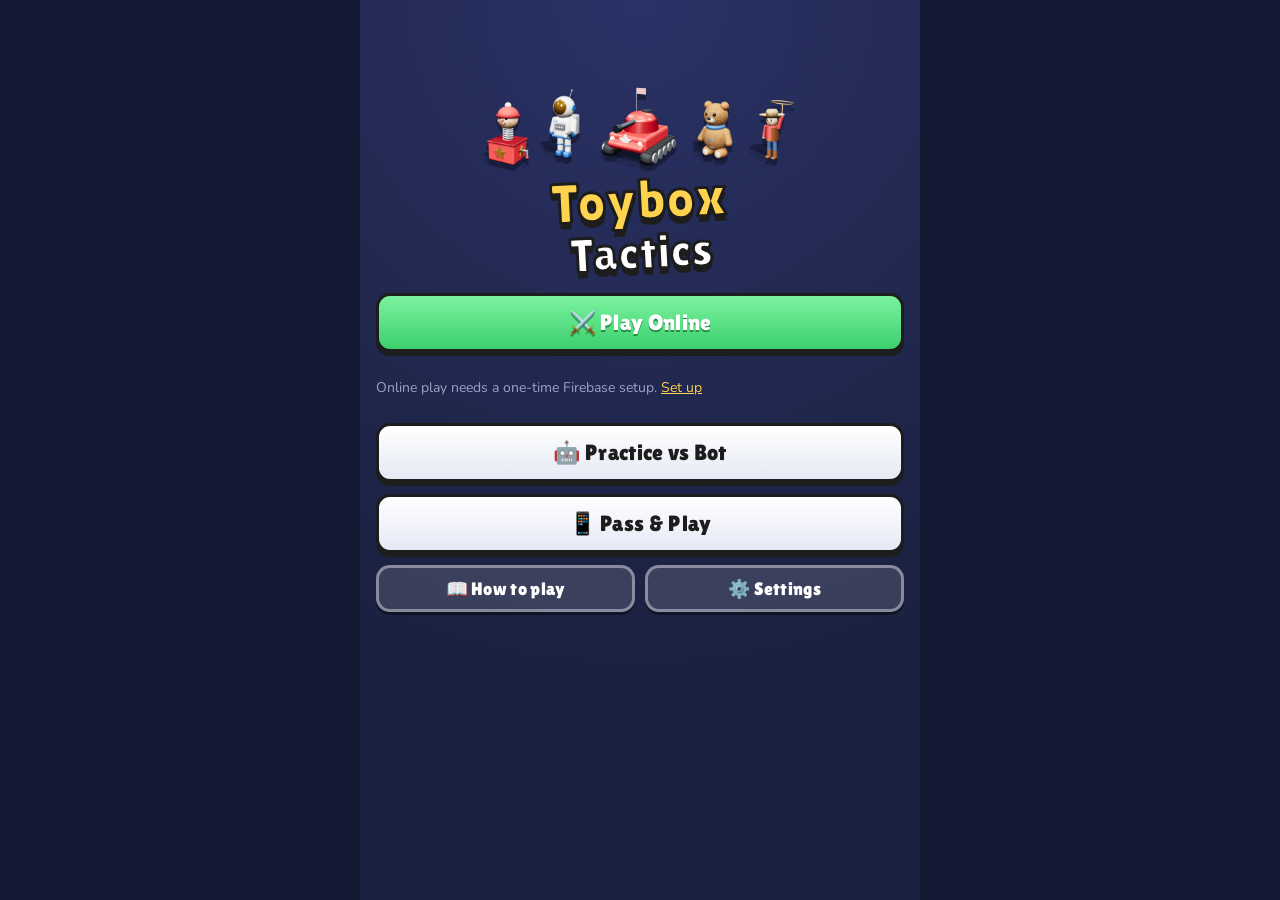
<file: index.html>
<!doctype html>
<html lang="en">
<head>
  <meta charset="utf-8">
  <meta name="viewport" content="width=device-width, initial-scale=1, viewport-fit=cover, user-scalable=no">
  <meta name="theme-color" content="#1b2140">
  <meta name="apple-mobile-web-app-capable" content="yes">
  <meta name="mobile-web-app-capable" content="yes">
  <meta name="apple-mobile-web-app-status-bar-style" content="black-translucent">
  <meta name="apple-mobile-web-app-title" content="Toybox">
  <title>Toybox Tactics</title>
  <link rel="manifest" href="manifest.webmanifest">
  <link rel="icon" href="icons/icon-192.png">
  <link rel="apple-touch-icon" href="icons/icon-180.png">
  <link rel="preconnect" href="https://fonts.googleapis.com">
  <link rel="preconnect" href="https://fonts.gstatic.com" crossorigin>
  <link href="https://fonts.googleapis.com/css2?family=Lilita+One&family=Nunito:wght@600;800;900&display=swap" rel="stylesheet">
  <link rel="stylesheet" href="css/style.css">
</head>
<body>
  <div id="app"></div>
  <script type="module" src="js/app.js"></script>
</body>
</html>
</file>
<file: css/style.css>
:root {
  --bg: #1b2140;
  --bg2: #2a3266;
  --panel: #fff8ec;
  --ink: #1d1d1d;
  --gold: #ffd34d;
  --go: #3ccf6e;
  --go-dark: #1f8f46;
  --red: #e5484d;
  --blue: #3b7dd8;
  --muted: #9aa3c7;
  --safe-b: env(safe-area-inset-bottom, 0px);
  --safe-t: env(safe-area-inset-top, 0px);
  color-scheme: dark;
}
* { box-sizing: border-box; -webkit-tap-highlight-color: transparent; }
html, body { margin: 0; height: 100%; background: var(--bg); color: #fff; font-family: 'Nunito', system-ui, sans-serif; overscroll-behavior: none; }
body { -webkit-user-select: none; user-select: none; touch-action: manipulation; }
#app { height: 100%; max-width: 560px; margin: 0 auto; position: relative; }
h1, h2, h3, h4, .btn, .logo, .pname, .card-badge, .turn-pill { font-family: 'Lilita One', 'Nunito', sans-serif; font-weight: 400; letter-spacing: .3px; }
a { color: var(--gold); }
code { background: #0003; padding: 1px 5px; border-radius: 5px; }

.screen { min-height: 100%; padding: calc(12px + var(--safe-t)) 16px calc(16px + var(--safe-b)); background: radial-gradient(circle at 50% 0%, var(--bg2), var(--bg) 70%); overflow-y: auto; height: 100%; }
.center { display: flex; flex-direction: column; align-items: center; justify-content: center; text-align: center; min-height: 60vh; gap: 10px; }
.note { color: var(--muted); font-size: 14px; }
.row { display: flex; gap: 10px; flex-wrap: wrap; }
.row > .btn { flex: 1; }

/* buttons */
.btn { appearance: none; border: 3px solid var(--ink); border-radius: 14px; padding: 10px 16px; font-size: 18px; color: var(--ink);
  background: linear-gradient(#fff, #e6e9f5); box-shadow: 0 4px 0 var(--ink); cursor: pointer; transition: transform .06s; }
.btn:active { transform: translateY(3px); box-shadow: 0 1px 0 var(--ink); }
.btn.go { background: linear-gradient(#7cf29f, var(--go)); color: #083; color: #fff; text-shadow: 0 2px 0 var(--go-dark); }
.btn.danger { background: linear-gradient(#ff8a8e, var(--red)); color: #fff; }
.btn.ghosty { background: #ffffff22; color: #fff; border-color: #ffffff66; box-shadow: 0 3px 0 #0006; }
.btn.big { font-size: 22px; padding: 14px 18px; width: 100%; }
.btn.small { font-size: 15px; padding: 6px 12px; border-width: 2px; box-shadow: 0 3px 0 var(--ink); }
.btn:disabled { opacity: .5; }
.icon-btn { background: #0005; border: 2px solid #fff6; color: #fff; width: 40px; height: 40px; border-radius: 12px; font-size: 24px; line-height: 1; cursor: pointer; flex: none; }
.chip { margin-left: auto; background: #0004; color: #fff; border: 2px solid #fff5; border-radius: 99px; padding: 6px 12px; font-weight: 800; }

/* home */
.home { display: flex; flex-direction: column; gap: 18px; }
.title-art { text-align: center; margin-top: 4vh; }
.title-chars { display: flex; justify-content: center; align-items: flex-end; height: 120px; }
.tc { width: 82px; margin: 0 -10px; filter: drop-shadow(0 6px 0 #0005); }
.tc2 { width: 110px; z-index: 2; }
.tc0, .tc4 { width: 70px; }
.logo { font-size: 56px; line-height: .9; margin: 6px 0 0; color: var(--gold); -webkit-text-stroke: 3px var(--ink); text-shadow: 0 6px 0 var(--ink); transform: rotate(-3deg); }
.logo span { color: #fff; font-size: 48px; }
.menu { display: flex; flex-direction: column; gap: 12px; }

/* topbar */
.topbar { display: flex; align-items: center; gap: 12px; margin-bottom: 12px; }
.topbar h2 { margin: 0; font-size: 24px; }

/* map picker */
.map-grid { display: grid; grid-template-columns: 1fr 1fr; gap: 12px; }
.map-card { background: var(--panel); color: var(--ink); border: 3px solid var(--ink); border-radius: 16px; padding: 8px; text-align: left; box-shadow: 0 4px 0 var(--ink); cursor: pointer; font-family: inherit; }
.mp-prev { border-radius: 10px; overflow: hidden; aspect-ratio: 1000/1600; max-height: 210px; margin: 0 auto 6px; display: flex; align-items: center; justify-content: center; background: #ddd; }
.mp-prev svg { width: 100%; height: 100%; display: block; }
.dice { font-size: 60px; }
.mp-name { font-family: 'Lilita One'; font-size: 18px; }
.mp-blurb { font-size: 12px; color: #555; line-height: 1.25; }
.mp-obj { font-size: 13px; font-weight: 800; margin-top: 4px; display: flex; align-items: center; gap: 4px; }
.medal-ico { display: inline-block; width: 14px; height: 14px; border-radius: 50%; background: radial-gradient(circle at 35% 35%, #fff6c2, var(--gold) 50%, #b8860b); border: 2px solid var(--ink); vertical-align: -2px; margin-right: 3px; }

/* forms */
.form { display: flex; flex-direction: column; gap: 14px; }
.form label { display: flex; flex-direction: column; gap: 6px; font-weight: 800; }
.form input, .form textarea { font: inherit; font-size: 17px; padding: 12px; border-radius: 12px; border: 3px solid var(--ink); background: #fff; color: var(--ink); user-select: text; -webkit-user-select: text; }
.form .toggle { flex-direction: row; align-items: center; gap: 10px; }
.form .toggle input { width: 22px; height: 22px; }
.err { color: #ff9a9a; font-weight: 800; min-height: 1em; }
.or { text-align: center; color: var(--muted); }

/* lobby */
.lobby-actions { display: flex; flex-direction: column; gap: 10px; }
.section { margin: 22px 0 8px; }
.game-list { display: flex; flex-direction: column; gap: 10px; }
.game-item { display: flex; align-items: center; gap: 10px; background: #ffffff14; border: 2px solid #ffffff2a; border-radius: 14px; padding: 10px; }
.game-item.hot { border-color: var(--gold); background: #ffd34d22; }
.gi-map { width: 38px; height: 54px; border-radius: 8px; border: 2px solid var(--ink); flex: none; }
.gi-main { flex: 1; min-width: 0; }
.gi-title { font-family: 'Lilita One'; font-size: 18px; }
.gi-sub { font-size: 13px; color: #d7dcf5; }
.gi-btns { display: flex; flex-direction: column; gap: 6px; }
.theme-fort.gi-map { background: linear-gradient(#6cc04a, #4fa83a); }
.theme-clouds.gi-map { background: linear-gradient(#ffd1ea, #e3d4ff); }
.theme-lava.gi-map { background: radial-gradient(#ff9800 30%, #e7c07a 32%); }
.theme-attic.gi-map { background: linear-gradient(90deg, #47304f, #3e2a47); }
.theme-bay.gi-map { background: linear-gradient(#7fd3f7, #3aa6dd); }
.theme-trenches.gi-map { background: #f2d68c; }
.theme-pool.gi-map { background: linear-gradient(#5fd0e8, #2aa3c9); }
.theme-rocket.gi-map { background: radial-gradient(#2b2d6e, #11122e); }
.spinner { width: 42px; height: 42px; border: 5px solid #fff3; border-top-color: var(--gold); border-radius: 50%; animation: spin 1s linear infinite; }
.code { font-family: 'Lilita One'; font-size: 34px; letter-spacing: 4px; color: var(--gold); }
@keyframes spin { to { transform: rotate(360deg); } }

/* rules */
.rules { line-height: 1.45; font-size: 15px; }
.rules h3 { color: var(--gold); margin: 18px 0 6px; }
.rules ul { padding-left: 20px; }
.troop-list { display: flex; flex-direction: column; gap: 10px; }
.troop-row { display: flex; gap: 12px; align-items: center; }
.troop-row .card { flex: none; }
.sheet .rules { color: var(--ink); }
.sheet .rules h3 { color: #b35c00; }

/* --------------------------------------------------------------- game */
.game-screen { padding: 0; overflow: hidden; }
.game { height: 100%; display: flex; flex-direction: column; position: relative; overflow: hidden; background: #10142b; }
.hud { display: flex; align-items: center; gap: 8px; padding: calc(6px + var(--safe-t)) 8px 6px; background: linear-gradient(#232a55, #161b3a); border-bottom: 3px solid #000; z-index: 2; }
.player-tag { display: flex; align-items: center; gap: 6px; padding: 3px 10px 3px 4px; border-radius: 12px; border: 2px solid transparent; min-width: 0; }
.player-tag.active { border-color: var(--gold); box-shadow: 0 0 12px #ffd34d88; }
.player-tag.red .pname { color: #ffb3b5; }
.player-tag.blue .pname { color: #b6d4ff; }
.avatar { width: 38px; height: 38px; background: #fff2; border-radius: 10px; }
.avatar svg { width: 100%; height: 100%; }
.pname { font-size: 16px; white-space: nowrap; overflow: hidden; text-overflow: ellipsis; max-width: 110px; }
.pstats { font-size: 12px; color: #d7dcf5; white-space: nowrap; }
.op-rack { display: flex; margin-left: auto; padding-right: 4px; }
.op-rack .card-back { width: 22px; height: 30px; margin-left: -8px; border-radius: 5px; font-size: 11px; }
.op-rack.sniping .card-back { width: 30px; height: 42px; margin-left: -4px; cursor: pointer; animation: wiggle 1s ease-in-out infinite; box-shadow: 0 0 0 3px var(--gold); }
.op-rack .card-back.locked { transform: rotate(80deg) scale(.9); opacity: .6; }

.board-wrap { flex: 1; min-height: 0; position: relative; display: flex; align-items: center; justify-content: center; }
.board-holder { height: 100%; width: 100%; position: relative; }
.board-holder > div { position: absolute; inset: 4px; }
.board-holder svg.board { width: 100%; height: 100%; display: block; }
.bl-static svg { filter: drop-shadow(0 6px 14px #000a); }
.toast-layer { position: absolute; top: 12px; left: 0; right: 0; display: flex; flex-direction: column; align-items: center; gap: 6px; pointer-events: none; }
.toast { background: #000c; border: 2px solid #fff4; padding: 8px 14px; border-radius: 12px; font-weight: 800; font-size: 14px; animation: toastIn .3s ease-out, toastOut .4s ease-in 2.2s forwards; max-width: 90%; text-align: center; }
.toast.gold { background: var(--gold); color: var(--ink); border-color: var(--ink); font-family: 'Lilita One'; font-size: 22px; }
@keyframes toastIn { from { transform: translateY(-14px) scale(.8); opacity: 0; } }
@keyframes toastOut { to { opacity: 0; transform: translateY(-10px); } }

.prompt { z-index: 3; }
.bar { display: flex; align-items: center; gap: 8px; padding: 8px 10px; background: var(--panel); color: var(--ink); border-top: 3px solid var(--ink); font-size: 14px; line-height: 1.3; }
.bar .txt { flex: 1; }
.bar .txt span { color: #444; font-size: 13px; }
.bar.hint { background: #232a55; color: #d7dcf5; border-top-color: #000; font-size: 13px; }
.bar.effect { background: #fff1c2; }
.bar.confirm { background: #e3ffe9; }
.bar.recap { background: #232a55; color: #fff; border-top-color: #000; }
.bar.recap.red { box-shadow: inset 6px 0 0 var(--red); }
.bar.recap.blue { box-shadow: inset 6px 0 0 var(--blue); }

.hand-area { background: linear-gradient(#5a3a22, #3b2414); border-top: 4px solid #000; padding: 6px 8px calc(8px + var(--safe-b)); z-index: 2; }
.hud-me { display: flex; align-items: center; gap: 8px; margin-bottom: 6px; }
.turn-pill { margin: 0 auto; background: #0005; padding: 4px 14px; border-radius: 99px; font-size: 15px; color: #d7dcf5; }
.turn-pill.mine { background: var(--gold); color: var(--ink); animation: pulse 1.6s ease-in-out infinite; }
.discard-btn { background: #0005; color: #fff; border: 2px solid #fff4; border-radius: 10px; padding: 4px 10px; font-weight: 800; }
.hand-row { display: flex; gap: 8px; align-items: flex-end; }
.draw-btn { flex: none; width: 66px; background: none; border: none; color: #fff; padding: 0; display: flex; flex-direction: column; align-items: center; cursor: pointer; }
.draw-btn small { font-size: 10px; color: #f3dcc4; white-space: nowrap; }
.db-card { position: relative; }
.db-card .card-back { width: 54px; height: 72px; }
.db-card b { position: absolute; inset: 0; display: flex; align-items: center; justify-content: center; font-family: 'Lilita One'; font-size: 24px; color: #fff; -webkit-text-stroke: 1.5px var(--ink); }
.draw-btn.disabled { opacity: .45; }
.hand { flex: 1; display: flex; gap: 6px; overflow-x: auto; overflow-y: visible; padding: 16px 2px 2px; scroll-snap-type: x mandatory; touch-action: pan-x; scrollbar-width: none; }
.hand::-webkit-scrollbar { display: none; }
.empty-hand { color: #f3dcc4; font-weight: 800; align-self: center; padding: 20px 6px; }

/* cards */
.card { --c: var(--red); --cd: #9b1c22; --cl: #ffb3b5; position: relative; flex: none; width: 66px; height: 88px; border-radius: 10px; border: 2px solid #00000088;
  background: linear-gradient(145deg, var(--cl) 0%, var(--c) 35%, var(--cd) 100%); box-shadow: inset 0 1px 0 #fff8, inset 0 -2px 0 #0004, 0 4px 8px #0008; scroll-snap-align: start; transition: transform .15s, box-shadow .15s; cursor: pointer; }
.card::before { content: ''; position: absolute; inset: 5px 5px 17px; border-radius: 6px; background: radial-gradient(circle at 50% 35%, #ffffff, #d9dee6 60%, #9aa3ae); box-shadow: inset 0 2px 4px #0006; }
.card.blue { --c: var(--blue); --cd: #173f7a; --cl: #b6d4ff; }
.card-art { position: absolute; inset: 4px 2px 18px; z-index: 1; }
.card-art svg { width: 100%; height: 100%; }
.card-badge { position: absolute; top: -9px; left: -9px; width: 28px; height: 28px; border-radius: 50%; background: radial-gradient(circle at 35% 30%, #fff, #dfe4ea 60%, #a9b2bd); border: 2px solid var(--cd); box-shadow: 0 2px 4px #0007; color: var(--cd); display: flex; align-items: center; justify-content: center; font-size: 18px; z-index: 2; }
.card-name { position: absolute; left: 0; right: 0; bottom: 2px; text-align: center; font-family: 'Lilita One'; font-size: 12px; color: #fff; text-shadow: 0 1px 2px #000c; }
.card-fx { position: absolute; top: 2px; right: 2px; width: 20px; height: 20px; background: linear-gradient(#fff, #d7dce3); border-radius: 6px; border: 1px solid #0007; box-shadow: 0 1px 2px #0006; z-index: 1; }
.card-fx svg { width: 100%; height: 100%; display: block; }
.card-count { position: absolute; bottom: -8px; right: -8px; background: var(--gold); color: var(--ink); border: 2px solid var(--ink); border-radius: 99px; font-weight: 900; font-size: 12px; padding: 0 6px; z-index: 2; }
.card.selected { transform: translateY(-14px) scale(1.06); box-shadow: 0 0 0 3px var(--gold), 0 0 16px #ffd34daa, 0 10px 12px #000a; }
.card.ready:not(.selected) { animation: ready 2.4s ease-in-out infinite; }
.card.locked { filter: grayscale(.8) brightness(.7); transform: rotate(-6deg); }
.card-lock { position: absolute; inset: 0; display: flex; align-items: center; justify-content: center; font-size: 26px; }
.card-back { width: 40px; height: 54px; border-radius: 8px; border: 3px solid var(--ink); display: flex; align-items: center; justify-content: center; color: #fff9; font-size: 18px;
  background: repeating-linear-gradient(45deg, #ffffff22 0 6px, transparent 6px 12px), var(--red); flex: none; transition: transform .2s; }
.card-back.blue { background: repeating-linear-gradient(45deg, #ffffff22 0 6px, transparent 6px 12px), var(--blue); }
.drag-layer { position: fixed; inset: 0; pointer-events: none; z-index: 50; }
.drag-card { position: absolute; left: 0; top: 0; margin: -110px 0 0 -33px; transition: none; filter: drop-shadow(0 10px 8px #0008); }
.drag-card .card { transform: scale(1.15) rotate(-4deg); }
.drag-card.over-legal .card { box-shadow: 0 0 0 4px var(--go), 0 8px 14px #000a; transform: scale(1.25); }

/* sheets & overlays */
.sheet-layer { position: absolute; inset: 0; pointer-events: none; z-index: 20; }
.sheet-layer > * { pointer-events: auto; }
.sheet-bg { position: absolute; inset: 0; background: #0007; animation: fade .2s; }
.sheet { position: absolute; left: 0; right: 0; bottom: 0; max-height: 82%; overflow-y: auto; background: var(--panel); color: var(--ink); border-top: 4px solid var(--ink); border-radius: 22px 22px 0 0;
  padding: 16px 16px calc(16px + var(--safe-b)); display: flex; flex-direction: column; gap: 10px; animation: up .25s ease-out; }
.sheet h3 { margin: 0; font-size: 22px; }
.sheet p { margin: 0; line-height: 1.4; }
.sheet .menu .btn { width: 100%; }
.stack-list { display: flex; gap: 12px; flex-wrap: wrap; padding: 10px 4px; }
.stack-list.pick > div { cursor: pointer; }
.card-detail { display: flex; gap: 16px; align-items: center; }
.card-detail .card { transform: scale(1.3); margin: 12px; }
.overlay { position: absolute; inset: 0; display: flex; align-items: center; justify-content: center; background: #000a; animation: fade .3s; padding: 20px; }
.overlay .panel { background: var(--panel); color: var(--ink); border: 4px solid var(--ink); border-radius: 22px; padding: 22px; text-align: center; width: 100%; max-width: 380px; box-shadow: 0 8px 0 var(--ink); animation: pop .35s cubic-bezier(.2, 1.6, .4, 1); }
.overlay.pass.red { background: radial-gradient(#e5484dcc, #300a); }
.overlay.pass.blue { background: radial-gradient(#3b7dd8cc, #0a1a3a); }
.overlay h2 { font-size: 34px; margin: 6px 0; }
.overlay .trophy { width: 120px; height: 120px; margin: -70px auto 0; filter: drop-shadow(0 6px 0 #0006); }
.overlay .score { font-weight: 900; font-size: 18px; }
@keyframes fade { from { opacity: 0; } }
@keyframes up { from { transform: translateY(100%); } }
@keyframes pop { from { transform: scale(.6); opacity: 0; } }
.app-toast { position: fixed; left: 50%; bottom: calc(30px + var(--safe-b)); transform: translateX(-50%); background: #000d; color: #fff; padding: 10px 16px; border-radius: 12px; z-index: 99; font-weight: 800; max-width: 90%; text-align: center; animation: toastIn .3s; }

/* --------------------------------------------------------------- living troops */
svg .bob, .troop-art.idle { transform-box: fill-box; transform-origin: 50% 100%; animation: bob 2.4s ease-in-out infinite; }
svg .bob.t0, .troop-art.t0.idle { animation: boing 1.6s ease-in-out infinite; }
svg .bob.t4, .troop-art.t4.idle { animation: bob 2.4s ease-in-out infinite; }
.part-lasso { transform-box: fill-box; transform-origin: 20% 100%; animation: tilt 1s ease-in-out infinite; }
svg .bob.t7, .troop-art.t7.idle { animation: stomp 1.8s ease-in-out infinite; }
svg .bob.t3, .troop-art.t3.idle { animation: stomp 2.2s ease-in-out infinite; }
.stack:nth-child(3n) .bob { animation-delay: -.7s; }
.stack:nth-child(3n+1) .bob { animation-delay: -1.3s; }
.eyes { transform-box: fill-box; transform-origin: center; animation: blink 4.5s infinite; }
.part-arm { transform-box: fill-box; transform-origin: 80% 80%; animation: wave 1.4s ease-in-out infinite; }
.part-arm2 { transform-box: fill-box; transform-origin: 20% 80%; animation: wave2 1.4s ease-in-out infinite .2s; }
.part-head { transform-box: fill-box; transform-origin: 50% 100%; animation: tilt 3s ease-in-out infinite; }
.part-key { transform-box: fill-box; transform-origin: 0% 50%; animation: spinkey 1.2s linear infinite; }
.part-spark { animation: flicker .6s steps(2) infinite; }
.part-light { animation: flicker 1.1s steps(2) infinite; }
.part-light2 { animation: flicker 1.1s steps(2) infinite .55s; }
.visor { animation: visor 3s ease-in-out infinite; }
.part-spring { transform-box: fill-box; transform-origin: 50% 100%; }
.token.fresh { transform-box: fill-box; transform-origin: center; animation: drop .55s cubic-bezier(.2, 1.4, .4, 1); }
@keyframes bob { 0%, 100% { transform: translateY(0) scaleY(1); } 50% { transform: translateY(-4%) scaleY(1.03); } }
@keyframes boing { 0%, 100% { transform: translateY(0) scale(1, 1); } 30% { transform: translateY(-9%) scale(.95, 1.08); } 60% { transform: translateY(0) scale(1.06, .94); } }
@keyframes fly { 0%, 100% { transform: translate(0, 0) rotate(-3deg); } 50% { transform: translate(3%, -7%) rotate(4deg); } }
@keyframes stomp { 0%, 100% { transform: rotate(0); } 25% { transform: rotate(-3deg) translateY(-2%); } 50% { transform: rotate(0); } 75% { transform: rotate(3deg) translateY(-2%); } }
@keyframes blink { 0%, 92%, 100% { transform: scaleY(1); } 95% { transform: scaleY(.1); } }
@keyframes wave { 0%, 100% { transform: rotate(0); } 50% { transform: rotate(-14deg); } }
@keyframes wave2 { 0%, 100% { transform: rotate(0); } 50% { transform: rotate(14deg); } }
@keyframes tilt { 0%, 100% { transform: rotate(-3deg); } 50% { transform: rotate(3deg); } }
@keyframes spinkey { to { transform: rotate(360deg); } }
@keyframes flicker { 50% { opacity: .3; } }
@keyframes visor { 0%, 100% { transform: translateX(0); } 50% { transform: translateX(2px); } }
@keyframes drop { 0% { transform: translateY(-60px) scale(1.5); opacity: 0; } 60% { transform: translateY(6px) scale(.95); opacity: 1; } }
@keyframes ready { 0%, 100% { transform: translateY(0); } 50% { transform: translateY(-3px); } }
@keyframes wiggle { 0%, 100% { transform: rotate(-4deg); } 50% { transform: rotate(4deg); } }
@keyframes pulse { 50% { box-shadow: 0 0 0 4px #ffd34d55; } }

/* board highlights */
.hl-ring { stroke-width: 10; stroke-dasharray: 26 14; animation: dash 1s linear infinite; }
.hl-place .hl-ring { stroke: #fff; fill: #ffffff2a; filter: drop-shadow(0 0 8px #fff); }
.hl-target .hl-ring { stroke: #ff3b3b; fill: #ff3b3b33; filter: drop-shadow(0 0 8px #ff3b3b); }
.hl-own .hl-ring { stroke: #7df9ff; fill: #7df9ff33; }
.hl-dest .hl-ring { stroke: #ff9f1c; fill: #ff9f1c33; }
.hl .hover .hl-ring { stroke-width: 16; fill: #3ccf6e66; stroke: #3ccf6e; }
.recent rect { animation: recent 1.4s ease-in-out infinite; }
.ghost-token { opacity: .8; animation: ghosty 1s ease-in-out infinite; }
@keyframes dash { to { stroke-dashoffset: -40; } }
@keyframes recent { 50% { opacity: .25; } }
@keyframes ghosty { 50% { opacity: .5; } }
.flag { transform-box: fill-box; transform-origin: 0 50%; animation: flag 1.2s ease-in-out infinite; }
@keyframes flag { 50% { transform: scaleX(.8) skewY(6deg); } }
.smoke { animation: smoke 3s ease-in-out infinite; }
@keyframes smoke { 50% { transform: translateY(-14px); opacity: .4; } }
.ghost { animation: smoke 2.6s ease-in-out infinite; }
.rocket { animation: smoke 2.2s ease-in-out infinite; }
.medal { animation: none; }
.zap { animation: flicker .3s steps(2) infinite; }

@media (prefers-reduced-motion: reduce) {
  *, *::before, *::after { animation: none !important; }
}
@media (min-height: 760px) {
  .card { width: 72px; height: 96px; }
}
.panel .btn.ghosty, .sheet .btn.ghosty { background: #0000000d; color: var(--ink); border-color: #0005; box-shadow: 0 3px 0 #0004; }
.bar .btn.ghosty { background: #0000000d; color: var(--ink); border-color: #0005; box-shadow: 0 3px 0 #0004; }
.bar.hint .btn.ghosty, .bar.recap .btn.ghosty { color: #fff; border-color: #fff6; }

/* Rendered 3D toys */
img.troop-art { width: 100%; height: 100%; object-fit: contain; display: block; pointer-events: none; -webkit-user-drag: none; }
.card-art img.troop-art { filter: drop-shadow(0 2px 2px #0005); }
.card-art { transform: scale(1.14); transform-origin: 50% 75%; }
.card-art img.troop-art.idle { animation: bob 2.4s ease-in-out infinite; }
.card-art img.t0.idle { animation: boing 1.6s ease-in-out infinite; }
.card-art img.t7.idle, .card-art img.t5.idle { animation: stomp 1.8s ease-in-out infinite; }

/* =====================================================================
   Arena layout: full-bleed angled board with floating HUD and card tray
   ===================================================================== */
.game { background: #141a2e; }
.game[data-theme="fort"] { background: #3d7426; }
.game[data-theme="clouds"] { background: #e7c3e6; }
.game[data-theme="lava"] { background: #2a1c16; }
.game[data-theme="attic"] { background: #33221a; }
.game[data-theme="bay"] { background: #d9e1e8; }
.game[data-theme="trenches"] { background: #cfa962; }
.game[data-theme="pool"] { background: #e2c18a; }
.game[data-theme="rocket"] { background: #181c2d; }
.game .board-wrap { position: absolute; inset: 0; z-index: 0; }
.game .board-holder > div { inset: 0; }
.bl-static svg { filter: none; }
.game .hud-top { position: absolute; top: 0; left: 0; right: 0; background: linear-gradient(#0b1024ee, #0b102400); border: 0; padding-bottom: 22px; }
.game .prompt { position: absolute; left: 8px; right: 8px; bottom: calc(var(--tray-h, 196px) + 6px); z-index: 4; }
.game .prompt .bar { border-radius: 14px; border: 3px solid #0b1024; box-shadow: 0 6px 0 #0006, inset 0 2px 0 #fff8; }
.game .prompt .bar.hint, .game .prompt .bar.recap { background: linear-gradient(#2c3878f2, #1b2352f2); }
.game .toast-layer { top: 84px; }

/* plates (player banners) */
.plate { display: flex; align-items: center; gap: 6px; padding: 3px 8px 3px 3px; border-radius: 12px; min-width: 0; flex: 1 1 auto; max-width: 250px;
  background: linear-gradient(#3d4c9a, #222c66); border: 2px solid #0b1024; box-shadow: inset 0 2px 0 #ffffff44, 0 3px 0 #0007; }
.plate.red { background: linear-gradient(#d4484d, #8f1d22); }
.plate.blue { background: linear-gradient(#4a86dc, #173f7a); }
.plate.active { box-shadow: 0 0 0 3px var(--gold), 0 0 16px #ffd34d99, inset 0 2px 0 #ffffff55; }
.plate-avatar { width: 40px; height: 40px; border-radius: 9px; background: radial-gradient(#ffffff55, #0003); flex: none; overflow: hidden; }
.plate-info { min-width: 0; flex: 1; }
.plate .pname { color: #fff !important; font-size: 16px; text-shadow: 0 2px 0 #0008; max-width: 100%; }
.plate-sub { font-size: 10.5px; color: #ffffffcc; white-space: nowrap; font-weight: 800; }
.plate-medals { display: flex; align-items: center; gap: 2px; background: #0b102488; border-radius: 10px; padding: 2px 7px 2px 3px; flex: none; }
.plate-medals img { width: 24px; height: 24px; }
.plate-medals b { font-family: 'Lilita One'; font-size: 20px; color: var(--gold); text-shadow: 0 2px 0 #000; }
.plate-medals small { font-size: 11px; color: #fff9; font-weight: 800; }

/* card tray */
.game .hand-area { position: absolute; left: 0; right: 0; bottom: 0; z-index: 3; border: 0; padding: 8px 8px calc(8px + var(--safe-b));
  background: linear-gradient(#2a3157f4, #141a33fa); border-top: 3px solid #0b1024; box-shadow: 0 -2px 0 #ffffff22 inset, 0 -8px 20px #0007; border-radius: 22px 22px 0 0; }
.game .hud-me { margin-bottom: 4px; }
.game .hud-me .plate { flex: 0 1 auto; max-width: 200px; }
.game .hud-me .plate-avatar { display: none; }
.turn-pill { font-size: 14px; padding: 5px 14px; box-shadow: inset 0 2px 0 #fff4; }
.turn-pill.mine { background: linear-gradient(#ffe066, #f2a900); color: #4a2a00; border: 2px solid #7a4a00; box-shadow: inset 0 2px 0 #fff9, 0 3px 0 #0006; }
.discard-btn { background: linear-gradient(#4a5486, #2a3157); border: 2px solid #0b1024; box-shadow: inset 0 2px 0 #fff4, 0 3px 0 #0006; border-radius: 10px; }
.game .hand-row { gap: 8px; align-items: stretch; }
.game .hand { padding-top: 14px; gap: 7px; }
.game .card { width: calc((min(100vw, 560px) - 120px) / 4); max-width: 92px; height: auto; aspect-ratio: 3 / 4; border-radius: 12px; border: 3px solid #0b1024;
  box-shadow: inset 0 2px 0 #ffffff88, inset 0 -3px 0 #0005, 0 5px 0 #0b1024; }
.game .card::before { inset: 6px 6px 20px; }
.game .card-name { font-size: 13px; bottom: 3px; }
.game .card-badge { width: 32px; height: 32px; font-size: 20px; top: -11px; left: -10px; background: radial-gradient(circle at 35% 30%, #fff6c8, #ffd34d 55%, #c28a00); color: #5a3500; border: 3px solid #0b1024; }
.game .card.selected { transform: translateY(-16px) scale(1.06); box-shadow: 0 0 0 4px var(--gold), 0 0 22px #ffd34dcc, 0 10px 0 #0b1024; }
.game .draw-btn { width: 64px; justify-content: flex-end; }
.game .db-card .card-back { width: 56px; height: 74px; border-radius: 10px; border-width: 3px; box-shadow: inset 0 2px 0 #fff6, 0 4px 0 #0b1024; }
.game .draw-btn small { color: #c9d2ff; font-weight: 800; margin-top: 3px; }

/* rack meter */
.rack-meter { display: flex; align-items: center; gap: 8px; margin-top: 7px; }
.rm-bar { flex: 1; display: flex; gap: 3px; padding: 4px; border-radius: 99px; background: #0b1024; box-shadow: inset 0 2px 4px #000a; }
.rm-bar i { flex: 1; height: 12px; border-radius: 99px; background: #2a3157; }
.rm-bar.red i.on { background: linear-gradient(#ff9a9e, #d23c41 60%, #8f1d22); box-shadow: inset 0 1px 0 #fff8; }
.rm-bar.blue i.on { background: linear-gradient(#9cc6ff, #2f6fc6 60%, #173f7a); box-shadow: inset 0 1px 0 #fff8; }
.rm-bar i.pin { background: repeating-linear-gradient(45deg, #777 0 4px, #444 4px 8px) !important; }
.rm-label { font-family: 'Lilita One'; font-size: 20px; color: #fff; text-shadow: 0 2px 0 #000; min-width: 40px; }
.rm-label small { font-size: 12px; color: #fff9; }

/* turn banner */
.turn-banner { position: absolute; inset: 0; display: flex; align-items: center; justify-content: center; pointer-events: none; z-index: 15; }
.turn-banner .tb-inner { opacity: 0; font-family: 'Lilita One'; font-size: 52px; color: #fff; letter-spacing: 1px; padding: 10px 34px; border-radius: 16px; transform: scale(2);
  text-shadow: 0 4px 0 #0008, 0 0 18px #fff8; -webkit-text-stroke: 2px #0b1024; }
.turn-banner .tb-inner.red { background: linear-gradient(90deg, #d23c4100, #d23c41ee 20%, #d23c41ee 80%, #d23c4100); }
.turn-banner .tb-inner.blue { background: linear-gradient(90deg, #2f6fc600, #2f6fc6ee 20%, #2f6fc6ee 80%, #2f6fc600); }
.turn-banner.show .tb-inner { animation: slam 1.5s cubic-bezier(.2, 1.4, .4, 1) forwards; }
@keyframes slam { 0% { opacity: 0; transform: scale(2.4); } 18% { opacity: 1; transform: scale(1); } 75% { opacity: 1; transform: scale(1); } 100% { opacity: 0; transform: scale(.9) translateY(-20px); } }

/* board figure + rings */
.hl-ring { stroke-width: 9; }
svg .stack .bob { transform-origin: 50% 100%; }
.game .board-wrap { top: var(--top-h, 52px); bottom: calc(var(--tray-h, 196px) - 14px); }
/* effect / help bar lives inside the tray so it never covers the board */
.game .prompt { position: static; margin: -2px 0 6px; min-height: 0; }
.game .prompt:empty { display: none; }
.game .prompt .bar { border-radius: 12px; padding: 6px 8px; font-size: 12.5px; line-height: 1.25; border-width: 2px; box-shadow: inset 0 2px 0 #fff8, 0 3px 0 #0006; }
.game .prompt .bar .txt { display: -webkit-box; -webkit-line-clamp: 3; -webkit-box-orient: vertical; overflow: hidden; }
.game .prompt .bar .txt span { font-size: 12px; }
.game .prompt .bar .btn { flex: none; }
.game .prompt .bar.hint { padding: 4px 10px; font-size: 12px; }

/* ---- full-height screen + board that fills the space fluidly ---- */
html, body, #app { height: 100%; height: 100dvh; }
body { background: #141a33; }
.screen { height: 100%; height: 100dvh; }
.game { height: 100%; height: 100dvh; }
.game .board-wrap { overflow: hidden; }
.game .board-wrap::before { content: ''; position: absolute; inset: -40px; background: var(--board-img) center / cover no-repeat; filter: blur(22px) brightness(.8); transform: scale(1.15); z-index: -1; }
.game .board-holder svg.board { overflow: visible; }

/* ---- bigger cards and a fuller tray ---- */
.game .hand-area { padding: 10px 10px calc(14px + var(--safe-b)); }
.game .hand { gap: 9px; padding-top: 16px; overflow-x: auto; }
.game .card { width: calc((min(100vw, 560px) - 112px) / 4); max-width: 116px; }
.game .card-name { font-size: 14px; bottom: 4px; }
.game .card::before { inset: 6px 6px 22px; }
.game .draw-btn { width: 70px; }
.game .db-card .card-back { width: 62px; height: 84px; }
.game .rack-meter { margin-top: 10px; }
.game .rm-bar i { height: 16px; }
.game .hud-me { margin-bottom: 8px; }
.game .hud-me .plate { max-width: 230px; }
.game .board-wrap { bottom: var(--tray-h, 196px); }
.turn-banner .tb-inner { white-space: nowrap; font-size: clamp(30px, 11vw, 52px); }
/* short screens (iPhone SE / mini): compact tray so the board keeps most of the screen */
@media (max-height: 760px) {
  .game .hand-area { padding: 6px 8px calc(8px + var(--safe-b)); }
  .game .card { max-width: 70px; }
  .game .card-name { font-size: 11.5px; }
  .game .card-badge { width: 26px; height: 26px; font-size: 16px; }
  .game .draw-btn { width: 56px; }
  .game .db-card .card-back { width: 50px; height: 66px; }
  .game .draw-btn small { font-size: 9.5px; }
  .game .hud-me { margin-bottom: 4px; }
  .game .hud-me .plate { padding: 2px 6px; }
  .game .plate-sub { display: none; }
  .game .plate-medals img { width: 18px; height: 18px; }
  .game .plate-medals b { font-size: 16px; }
  .turn-pill { font-size: 12px; padding: 4px 10px; }
  .game .rack-meter { margin-top: 6px; }
  .game .rm-bar i { height: 10px; }
  .rm-label { font-size: 16px; }
  .game .prompt .bar { font-size: 11.5px; padding: 4px 8px; }
  .game .prompt .bar .txt { -webkit-line-clamp: 2; }
  .game .prompt .bar .btn { font-size: 14px; padding: 4px 10px; }
  .game .hud-top .plate-avatar { width: 32px; height: 32px; }
}

/* real window height (set from JS) — fixes the short viewport of iOS home-screen apps */
html { background: #141a33; }
html, body, #app, .screen, .game { height: var(--app-h, 100dvh); }
</file>
